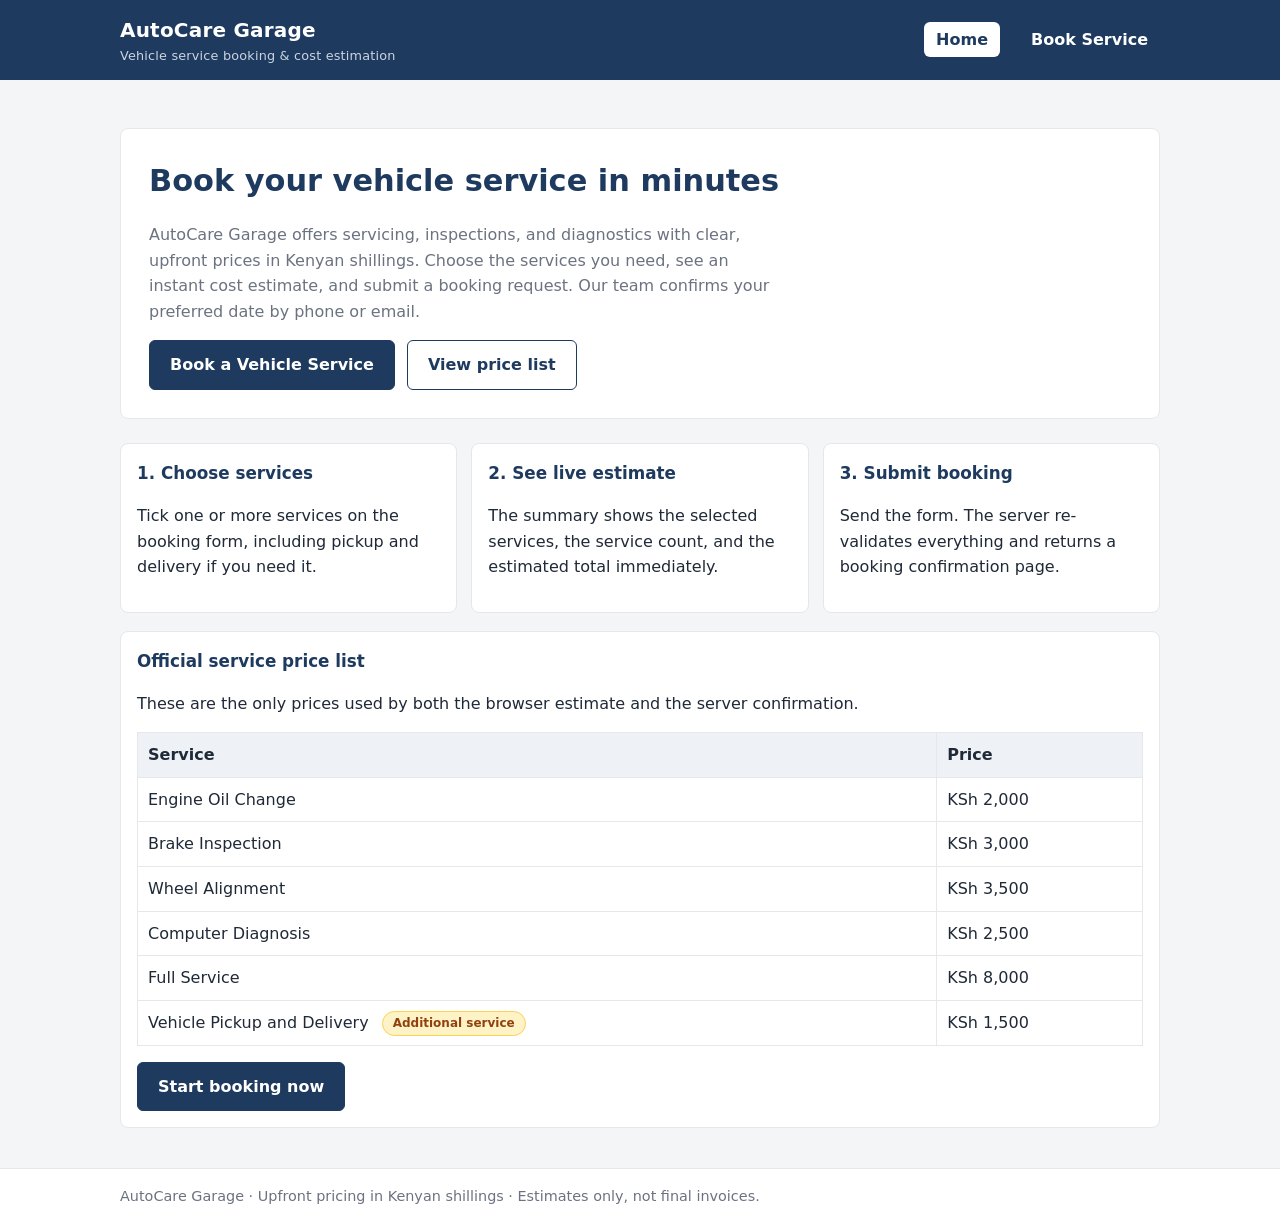
<file: index.html>
<!DOCTYPE html>
<html lang="en">
<head>
  <meta charset="UTF-8">
  <meta name="viewport" content="width=device-width, initial-scale=1.0">
  <title>AutoCare Garage — Vehicle Service Booking</title>
  <link rel="stylesheet" href="css/style.css">
</head>
<body>
  <header class="site-header">
    <div class="wrap">
      <div class="brand">AutoCare Garage<small>Vehicle service booking &amp; cost estimation</small></div>
      <nav class="nav" aria-label="Main navigation">
        <a href="index.html" class="active">Home</a>
        <a href="service.html">Book Service</a>
      </nav>
    </div>
  </header>

  <main class="wrap">
    <section class="hero">
      <h1>Book your vehicle service in minutes</h1>
      <p>
        AutoCare Garage offers servicing, inspections, and diagnostics with clear,
        upfront prices in Kenyan shillings. Choose the services you need, see an
        instant cost estimate, and submit a booking request. Our team confirms
        your preferred date by phone or email.
      </p>
      <div class="btn-row">
        <a class="btn" href="service.html">Book a Vehicle Service</a>
        <a class="btn btn-secondary" href="#prices">View price list</a>
      </div>
    </section>

    <section class="grid-3" aria-label="How booking works">
      <div class="card">
        <h2>1. Choose services</h2>
        <p>Tick one or more services on the booking form, including pickup and delivery if you need it.</p>
      </div>
      <div class="card">
        <h2>2. See live estimate</h2>
        <p>The summary shows the selected services, the service count, and the estimated total immediately.</p>
      </div>
      <div class="card">
        <h2>3. Submit booking</h2>
        <p>Send the form. The server re-validates everything and returns a booking confirmation page.</p>
      </div>
    </section>

    <section class="card" id="prices" aria-label="Official service price list">
      <h2>Official service price list</h2>
      <p>These are the only prices used by both the browser estimate and the server confirmation.</p>
      <table class="price-table">
        <thead>
          <tr><th>Service</th><th>Price</th></tr>
        </thead>
        <tbody>
          <tr><td>Engine Oil Change</td><td>KSh 2,000</td></tr>
          <tr><td>Brake Inspection</td><td>KSh 3,000</td></tr>
          <tr><td>Wheel Alignment</td><td>KSh 3,500</td></tr>
          <tr><td>Computer Diagnosis</td><td>KSh 2,500</td></tr>
          <tr><td>Full Service</td><td>KSh 8,000</td></tr>
          <tr><td>Vehicle Pickup and Delivery <span class="badge">Additional service</span></td><td>KSh 1,500</td></tr>
        </tbody>
      </table>
      <div class="btn-row">
        <a class="btn" href="service.html">Start booking now</a>
      </div>
    </section>
  </main>

  <footer class="site-footer">
    <div class="wrap">AutoCare Garage &middot; Upfront pricing in Kenyan shillings &middot; Estimates only, not final invoices.</div>
  </footer>
</body>
</html>
</file>
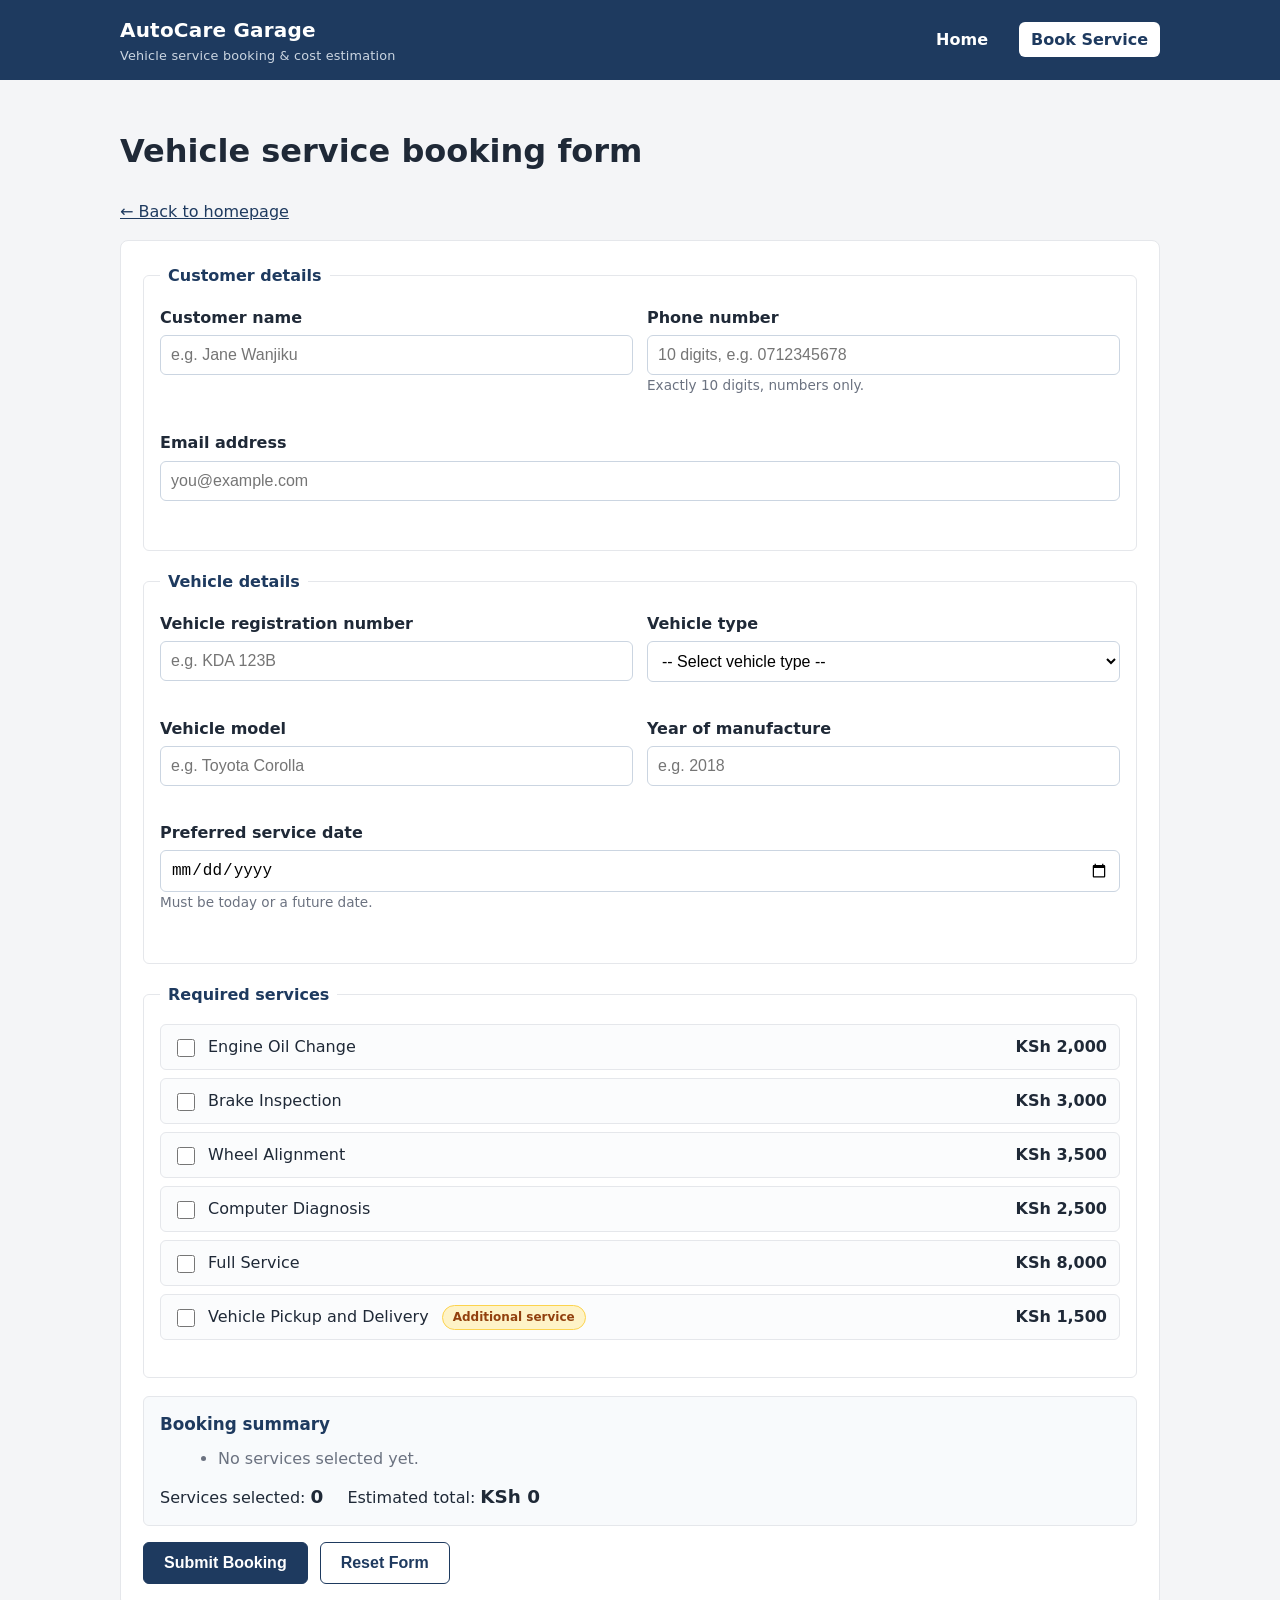
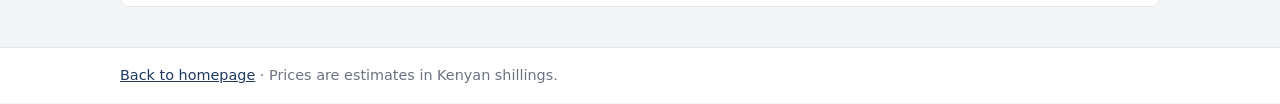
<file: service.html>
<!DOCTYPE html>
<html lang="en">
<head>
  <meta charset="UTF-8">
  <meta name="viewport" content="width=device-width, initial-scale=1.0">
  <title>Book a Service — AutoCare Garage</title>
  <link rel="stylesheet" href="css/style.css">
  <script src="js/script.js" defer></script>
</head>
<body>
  <header class="site-header">
    <div class="wrap">
      <div class="brand">AutoCare Garage<small>Vehicle service booking &amp; cost estimation</small></div>
      <nav class="nav" aria-label="Main navigation">
        <a href="index.html">Home</a>
        <a href="service.html" class="active">Book Service</a>
      </nav>
    </div>
  </header>

  <main class="wrap">
    <h1>Vehicle service booking form</h1>
    <p><a href="index.html">&larr; Back to homepage</a></p>

    <form id="bookingForm" class="booking" method="POST" action="process_service.php" novalidate>
      <div id="formAlert" class="form-alert" role="alert" aria-live="polite"></div>

      <fieldset>
        <legend>Customer details</legend>
        <div class="form-row">
          <div class="field">
            <label for="customer_name">Customer name</label>
            <input type="text" id="customer_name" name="customer_name" required maxlength="100" autocomplete="name" placeholder="e.g. Jane Wanjiku">
            <div class="field-error" id="customer_name-error"></div>
          </div>
          <div class="field">
            <label for="phone">Phone number</label>
            <input type="tel" id="phone" name="phone" required inputmode="numeric" maxlength="10" pattern="[0-9]{10}" placeholder="10 digits, e.g. 0712345678">
            <div class="hint">Exactly 10 digits, numbers only.</div>
            <div class="field-error" id="phone-error"></div>
          </div>
        </div>
        <div class="field">
          <label for="email">Email address</label>
          <input type="email" id="email" name="email" required maxlength="150" autocomplete="email" placeholder="you@example.com">
          <div class="field-error" id="email-error"></div>
        </div>
      </fieldset>

      <fieldset>
        <legend>Vehicle details</legend>
        <div class="form-row">
          <div class="field">
            <label for="vehicle_reg">Vehicle registration number</label>
            <input type="text" id="vehicle_reg" name="vehicle_reg" required maxlength="20" placeholder="e.g. KDA 123B">
            <div class="field-error" id="vehicle_reg-error"></div>
          </div>
          <div class="field">
            <label for="vehicle_type">Vehicle type</label>
            <select id="vehicle_type" name="vehicle_type" required>
              <option value="">-- Select vehicle type --</option>
              <option value="Saloon Car">Saloon Car</option>
              <option value="SUV">SUV</option>
              <option value="Pickup">Pickup</option>
              <option value="Van">Van</option>
            </select>
            <div class="field-error" id="vehicle_type-error"></div>
          </div>
        </div>
        <div class="form-row">
          <div class="field">
            <label for="vehicle_model">Vehicle model</label>
            <input type="text" id="vehicle_model" name="vehicle_model" required maxlength="60" placeholder="e.g. Toyota Corolla">
            <div class="field-error" id="vehicle_model-error"></div>
          </div>
          <div class="field">
            <label for="manufacture_year">Year of manufacture</label>
            <input type="number" id="manufacture_year" name="manufacture_year" required min="1900" max="2026" step="1" placeholder="e.g. 2018">
            <div class="field-error" id="manufacture_year-error"></div>
          </div>
        </div>
        <div class="field">
          <label for="service_date">Preferred service date</label>
          <input type="date" id="service_date" name="service_date" required>
          <div class="hint">Must be today or a future date.</div>
          <div class="field-error" id="service_date-error"></div>
        </div>
        <div id="vehicleInfo" class="info-box hidden" aria-live="polite"></div>
        <div id="ageWarning" class="warn-box hidden" aria-live="polite"></div>
      </fieldset>

      <fieldset>
        <legend>Required services</legend>
        <ul class="service-list">
          <li>
            <input type="checkbox" id="svc_engine_oil" name="services[]" value="engine_oil">
            <label for="svc_engine_oil">Engine Oil Change</label>
            <span class="price">KSh 2,000</span>
          </li>
          <li>
            <input type="checkbox" id="svc_brake" name="services[]" value="brake_inspection">
            <label for="svc_brake">Brake Inspection</label>
            <span class="price">KSh 3,000</span>
          </li>
          <li>
            <input type="checkbox" id="svc_alignment" name="services[]" value="wheel_alignment">
            <label for="svc_alignment">Wheel Alignment</label>
            <span class="price">KSh 3,500</span>
          </li>
          <li>
            <input type="checkbox" id="svc_diagnosis" name="services[]" value="computer_diagnosis">
            <label for="svc_diagnosis">Computer Diagnosis</label>
            <span class="price">KSh 2,500</span>
          </li>
          <li>
            <input type="checkbox" id="svc_full" name="services[]" value="full_service">
            <label for="svc_full">Full Service</label>
            <span class="price">KSh 8,000</span>
          </li>
          <li>
            <input type="checkbox" id="svc_pickup" name="services[]" value="pickup_delivery">
            <label for="svc_pickup">Vehicle Pickup and Delivery <span class="badge">Additional service</span></label>
            <span class="price">KSh 1,500</span>
          </li>
        </ul>
        <div class="field-error" id="services-error" role="alert"></div>
      </fieldset>

      <section class="summary" aria-label="Booking summary" aria-live="polite">
        <h2>Booking summary</h2>
        <ul id="selectedServices"><li class="empty-note">No services selected yet.</li></ul>
        <div class="totals">
          <div>Services selected: <strong id="serviceCount">0</strong></div>
          <div>Estimated total: <strong id="estimatedTotal">KSh 0</strong></div>
        </div>
      </section>

      <div class="btn-row">
        <button type="submit" id="submitBtn" class="btn">Submit Booking</button>
        <button type="reset" id="resetBtn" class="btn btn-secondary">Reset Form</button>
      </div>
    </form>
  </main>

  <footer class="site-footer">
    <div class="wrap"><a href="index.html">Back to homepage</a> &middot; Prices are estimates in Kenyan shillings.</div>
  </footer>
</body>
</html>
</file>
<file: css/style.css>
/* AutoCare Garage - professional automotive theme */
:root {
  --bg: #f4f5f7;
  --surface: #ffffff;
  --ink: #1f2937;
  --muted: #6b7280;
  --line: #e5e7eb;
  --brand: #1e3a5f;
  --brand-dark: #152a45;
  --accent: #b45309;
  --accent-bg: #fef3c7;
  --ok: #166534;
  --ok-bg: #dcfce7;
  --err: #991b1b;
  --err-bg: #fee2e2;
  --warn-bg: #fffbeb;
  --warn-line: #f59e0b;
  --radius: 8px;
  --max: 1080px;
}

* { box-sizing: border-box; }

body {
  margin: 0;
  font-family: "Segoe UI", system-ui, -apple-system, Arial, sans-serif;
  background: var(--bg);
  color: var(--ink);
  line-height: 1.6;
}

a { color: var(--brand); }
a:focus-visible, button:focus-visible, input:focus-visible,
select:focus-visible {
  outline: 3px solid #2563eb;
  outline-offset: 2px;
}

.site-header {
  background: var(--brand);
  color: #fff;
}
.site-header .wrap {
  max-width: var(--max);
  margin: 0 auto;
  padding: 14px 20px;
  display: flex;
  align-items: center;
  justify-content: space-between;
  gap: 12px;
  flex-wrap: wrap;
}
.brand { font-size: 1.25rem; font-weight: 700; letter-spacing: 0.2px; }
.brand small { display: block; font-size: 0.8rem; font-weight: 400; color: #cbd5e1; }
.nav a {
  color: #fff;
  text-decoration: none;
  margin-left: 14px;
  padding: 8px 12px;
  border-radius: 6px;
  font-weight: 600;
}
.nav a:hover { background: rgba(255,255,255,0.14); }
.nav a.active { background: #fff; color: var(--brand); }

.wrap { max-width: var(--max); margin: 0 auto; padding: 0 20px; }
main.wrap { padding-top: 24px; padding-bottom: 40px; }

.hero {
  background: var(--surface);
  border: 1px solid var(--line);
  border-radius: var(--radius);
  padding: 28px;
  margin: 24px 0;
}
.hero h1 { margin: 0 0 8px; font-size: 1.9rem; color: var(--brand); }
.hero p { color: var(--muted); max-width: 62ch; }
.btn {
  display: inline-block;
  background: var(--brand);
  color: #fff;
  text-decoration: none;
  border: 1px solid var(--brand);
  padding: 11px 20px;
  border-radius: 6px;
  font-weight: 700;
  cursor: pointer;
  font-size: 1rem;
}
.btn:hover { background: var(--brand-dark); }
.btn-secondary {
  background: #fff;
  color: var(--brand);
}
.btn-secondary:hover { background: #eef2f7; }
.btn-row { display: flex; gap: 12px; flex-wrap: wrap; margin-top: 16px; }

.grid-3 {
  display: grid;
  grid-template-columns: repeat(3, 1fr);
  gap: 14px;
  margin: 18px 0;
}
.card {
  background: var(--surface);
  border: 1px solid var(--line);
  border-radius: var(--radius);
  padding: 16px;
}
.card h2, .card h3 { margin-top: 0; color: var(--brand); font-size: 1.05rem; }
.price-table { width: 100%; border-collapse: collapse; margin-top: 12px; background: #fff; }
.price-table th, .price-table td {
  border: 1px solid var(--line);
  padding: 9px 10px;
  text-align: left;
}
.price-table th { background: #eef2f7; }
.badge {
  display: inline-block;
  font-size: 0.75rem;
  font-weight: 700;
  background: var(--accent-bg);
  color: #92400e;
  border: 1px solid #fcd34d;
  border-radius: 20px;
  padding: 2px 10px;
  margin-left: 8px;
  vertical-align: middle;
}

form.booking {
  background: var(--surface);
  border: 1px solid var(--line);
  border-radius: var(--radius);
  padding: 22px;
}
fieldset {
  border: 1px solid var(--line);
  border-radius: 6px;
  margin: 0 0 18px;
  padding: 16px;
}
legend { font-weight: 700; color: var(--brand); padding: 0 8px; }
.form-row {
  display: grid;
  grid-template-columns: 1fr 1fr;
  gap: 14px;
}
.field { margin-bottom: 12px; }
.field label { display: block; font-weight: 600; margin-bottom: 5px; }
.field input, .field select {
  width: 100%;
  padding: 10px;
  border: 1px solid #cbd5e1;
  border-radius: 6px;
  font-size: 1rem;
  background: #fff;
}
.field .hint { font-size: 0.85rem; color: var(--muted); }
.field-error { color: var(--err); font-size: 0.9rem; margin-top: 4px; min-height: 1.2em; }
input[aria-invalid="true"], select[aria-invalid="true"] { border-color: var(--err); background: #fff7f7; }

.service-list { list-style: none; margin: 0; padding: 0; display: grid; gap: 8px; }
.service-list li {
  border: 1px solid var(--line);
  border-radius: 6px;
  padding: 9px 12px;
  display: flex;
  gap: 10px;
  align-items: flex-start;
  background: #fbfcfd;
}
.service-list input { margin-top: 5px; width: 18px; height: 18px; }
.service-list .price { margin-left: auto; font-weight: 700; white-space: nowrap; }

.summary {
  border: 1px solid var(--line);
  border-radius: 6px;
  background: #f8fafc;
  padding: 14px 16px;
}
.summary h2 { margin: 0 0 8px; font-size: 1.05rem; color: var(--brand); }
#selectedServices { margin: 6px 0 10px 18px; }
#selectedServices li { margin-bottom: 3px; }
.empty-note { color: var(--muted); }
.totals { display: flex; gap: 24px; flex-wrap: wrap; font-size: 1rem; }
.totals strong { font-size: 1.15rem; }

.info-box, .warn-box, .form-alert {
  border-radius: 6px;
  padding: 10px 14px;
  margin-top: 12px;
}
.info-box { background: #eff6ff; border: 1px solid #bfdbfe; }
.warn-box { background: var(--warn-bg); border: 1px solid var(--warn-line); }
.form-alert { display: none; }
.form-alert.show { display: block; }
.form-alert.error { background: var(--err-bg); border: 1px solid #fca5a5; color: var(--err); }
.hidden { display: none !important; }

.confirmation { background: var(--surface); border: 1px solid var(--line); border-radius: var(--radius); padding: 24px; }
.confirmation h1 { color: var(--ok); margin-top: 0; }
.details-table { width: 100%; border-collapse: collapse; margin: 14px 0; }
.details-table th, .details-table td { border: 1px solid var(--line); padding: 9px 10px; text-align: left; }
.details-table th { background: #f1f5f9; width: 240px; }
.total-row td { font-weight: 800; }
.disclaimer { background: #f8fafc; border-left: 4px solid var(--brand); padding: 10px 14px; }
.error-list { background: var(--err-bg); border: 1px solid #fca5a5; border-radius: 6px; padding: 12px 18px; color: var(--err); }

.site-footer {
  border-top: 1px solid var(--line);
  background: #fff;
  color: var(--muted);
  padding: 16px 0;
  font-size: 0.9rem;
}

@media (max-width: 820px) {
  .grid-3 { grid-template-columns: 1fr; }
  .form-row { grid-template-columns: 1fr; }
  .hero h1 { font-size: 1.5rem; }
}
</file>
